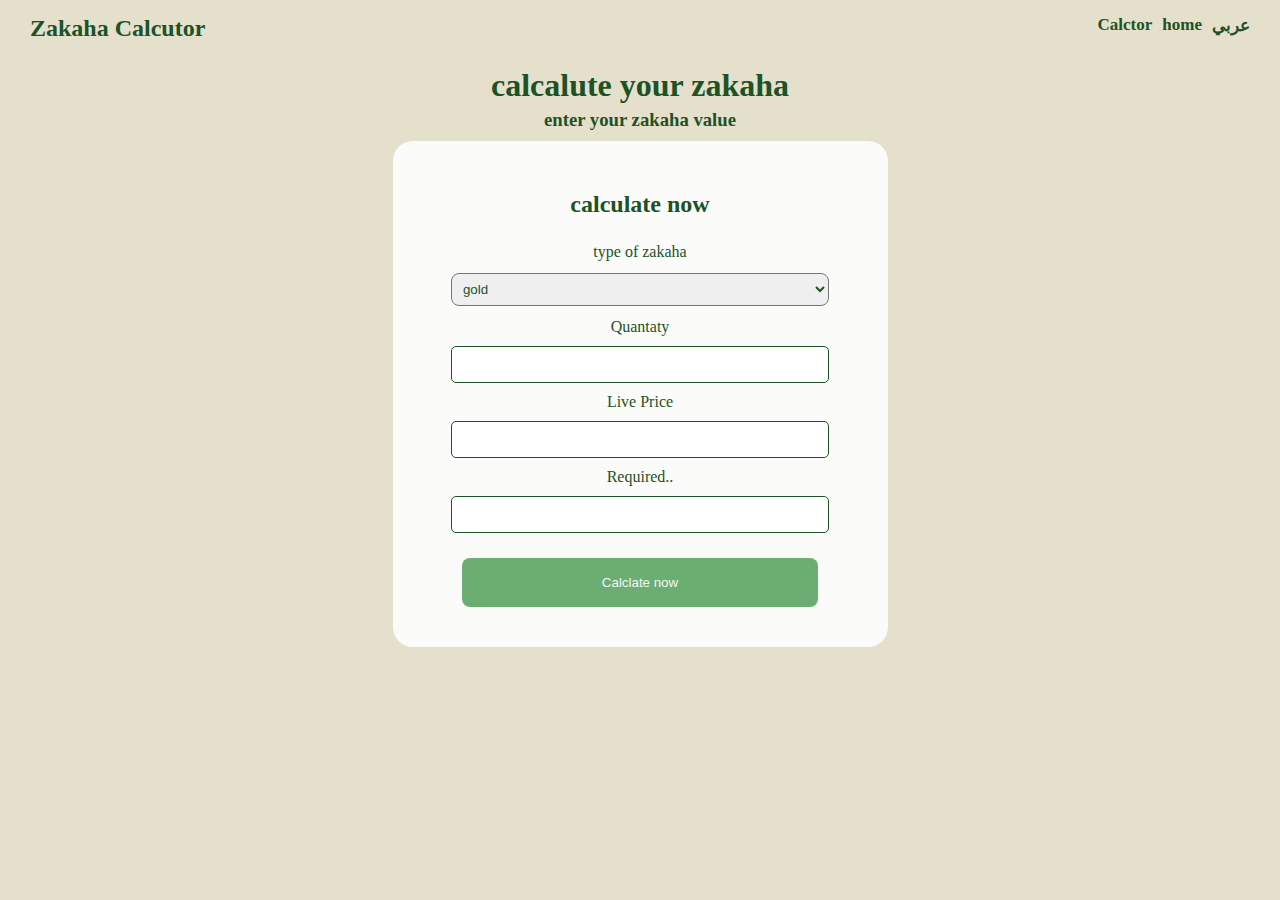
<file: حاسبة الزكاة/index.html>
<!DOCTYPE html>
<html lang="en">
<head>
    <meta charset="UTF-8">
    <meta name="viewport" content="width=device-width, initial-scale=1.0">
    <title>Zakaha Calcutor</title>
    <link rel="stylesheet" type="text/css" href="style.css">
</head>
<body>
 <header>
    <h2>Zakaha Calcutor</h2>
    <div>
     <h4><a href="#">Calctor</a></h4>
     <h4><a href="#">home</a></h4>
     <h4><a href="ar.index.html">عربي</a></h4>
    </div>
 </header>

 <div class="txts">
   <h1>calcalute your zakaha</h1>
   <h3>enter your zakaha value</h3>
 </div>

 <div class="app" id="theApp">
  <h2> calculate now</h2>

  <div class="sub">
    
   <label>type of zakaha</label>

    <select id="types">
     <option value='gold'>gold</option>   
     <option value='silver'>silver</option>   
     <option value='money'>income / money</option>   
     <option value='eftar'>eftar</option>   
     <option value='plaint'>plaint</option>   
    </select>

    <form style="margin: 5% 25%;display: flex;" id="raido">

 <input type="radio" id="hand" name="fav_language" value="Hand Watered">
 <label for="hand">Hand Watered</label><br>
 <input type="radio" id="rain" name="fav_language" value="Rain">
 <label for="rain">Rain</label><br> 
   
    </form>

    <label>Quantaty</label>
    <input type="number" id="input1" placeholder=" ">

    <label>Live Price</label>
    <input type="number" id="input2">

    <label>Required..</label>
    <input type="text" id="result" readonly>

    <button id="btn">Calclate now</button>

  </div>
 </div>

 <script src="main.js"></script>
</body>
</html>
</file>
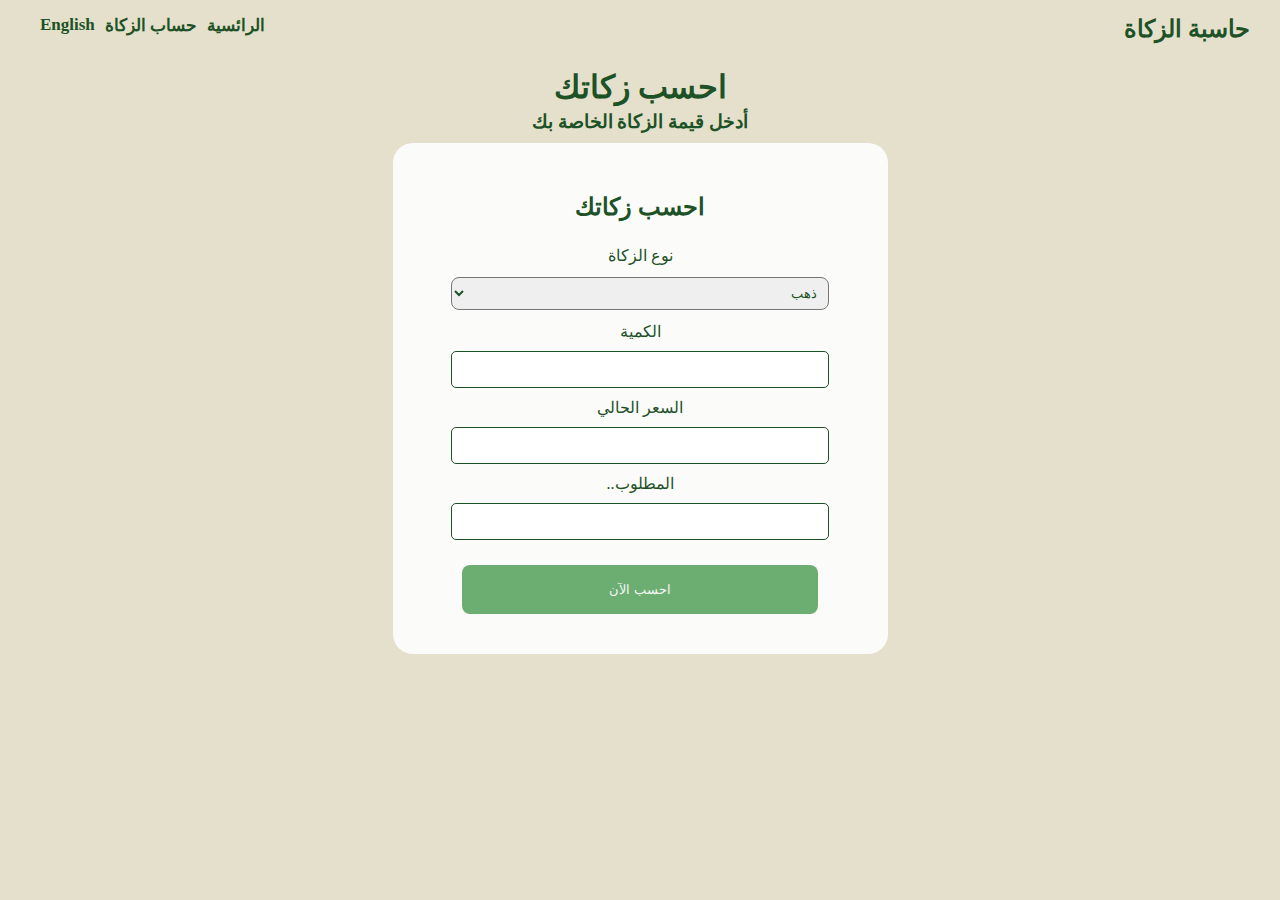
<file: حاسبة الزكاة/ar.index.html>
<!DOCTYPE html>
<html lang="en">

<head>
    <meta charset="UTF-8">
    <meta name="viewport" content="width=device-width, initial-scale=1.0">
    <title>حساب الزكاة</title>
    <link rel="stylesheet" type="text/css" href="style.css">
</head>

<body style="direction: rtl;">
    <header style="direction: rtl;">
        <h2>حاسبة الزكاة</h2>
        <div>
            <h4><a href="#">الرائسية</a></h4>
            <h4><a href="#">حساب الزكاة</a></h4>
            <h4><a href="index.html">English</a></h4>
        </div>
    </header>

    <div class="txts">
        <h1>احسب زكاتك</h1>
        <h3>أدخل قيمة الزكاة الخاصة بك</h3>
    </div>

    <div class="app">
        <h2>احسب زكاتك</h2>

        <div class="sub">

            <label>نوع الزكاة</label>

            <select id="types">
                <option value='gold'>ذهب</option>
                <option value='silver'>فضة</option>
                <option value='money'>الدخل / المال</option>
                <option value='eftar'>الفطر</option>
                <option value='plaint'>محاصيل</option>
            </select>

            <form style="margin: 5% 25%;display: flex;" id="raido">

                <input type="radio" id="hand" name="fav_language" value="Hand Watered">
                <label for="hand">روي باليد</label><br>
                <input type="radio" id="rain" name="fav_language" value="Rain">
                <label for="rain">روي بالمطر</label><br>

            </form>

            <label>الكمية</label>
            <input type="number" id="input1">

            <label>السعر الحالي</label>
            <input type="number" id="input2">

            <label>المطلوب..</label>
            <input type="text" id="result" readonly>

            <button id="btn">احسب الآن</button>
        </div>
    </div>

    <script src="main.js"></script>
    <script>
        btn.addEventListener('click', () => {
            if (result.value === "didn't reach Nesaab") {
                result.value = 'لم تصل حد النصاب بعد';
            }
        });

        types.addEventListener('change', () => {
            if (types.value === 'plaint') {
                input1.placeholder = "اقل كمية المحصول الواجب فيها الزكاة 5 أوسق (حوالي 653 كجم)";
            }
        });
    </script>
</body>

</html>
</file>
<file: حاسبة الزكاة/style.css>
:root{
--fontColr : #1d5227
 
}


*{
 padding: 0;
 margin: 0;
 color: var(--fontColr);

}

body{
 box-sizing: border-box;
 background: #e5e0cb;
 padding-bottom: 20px;

}

header{
display: flex;
justify-content: space-between;
padding: 15px 30px;
}

header h2{}

header div {
display: flex;
justify-content: space-between;
font-size: 17px;
}

header div h4{
margin-left: 10px;
}

header div h4 a{
text-decoration: none;
}


header h2{}


.txts{
 text-align: center;
 padding: 5px 0;
}

.txts h1{   
 margin: 5px 0;

}

.txts h3{}

.app{
 background: #fbfbfa;
 border-radius: 20px;
 text-align: center;
 padding: 25px;
 width: 445px;
 margin: 5px auto;
}

.app h2{
 margin: 25px 0;
}

.sub{}

.sub label{}

.sub select{
 display: block;
 padding: 7px;
 margin: 12px auto;
 width: 85%;
 border-radius: 8px;
}

.sub select option{}

.sub input{
 display: block;
 margin: 10px auto;
 padding: 10px;
 width: 80%;
 border-radius: 5px;
 border: 1px solid;
}


/*#result{pointer-events: none}*/

.sub button{
background: #5ca563e6;
color: whitesmoke;
border-radius: 8px;
padding: 17px;
border: none;
margin: 15px 0;
width: 80%;}

form{position: relative;}

form label{margin: auto !important;} 


@media(max-width:550px){
 .app{
  width: 50%;
  margin: auto;
 }
}
</file>
